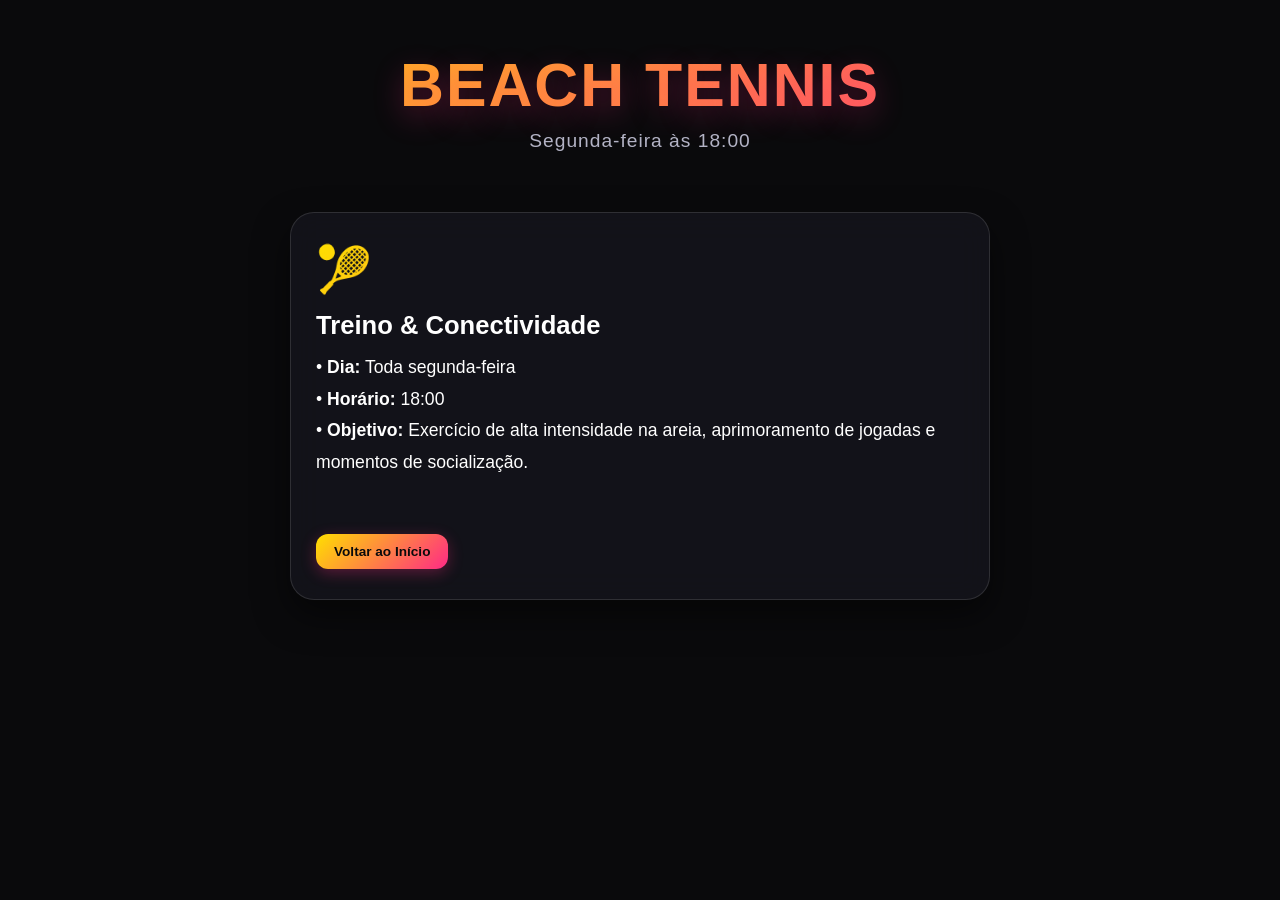
<file: esporte.html>
<!DOCTYPE html>
<html lang="pt-BR">
<head>
  <meta charset="UTF-8">
  <meta name="viewport" content="width=device-width, initial-scale=1.0">
  <title>Camila´s life - Esportes</title>
  <link rel="stylesheet" href="style.css">
</head>
<body>
  <header>
    <h1 class="title-gradient">Beach Tennis</h1>
    <p class="subtitle">Segunda-feira às 18:00</p>
  </header>
  <main class="container">
    <div class="card" style="max-width: 700px; margin: 0 auto; cursor: default;">
      <div class="card-icon">🎾</div>
      <h2 class="card-title">Treino & Conectividade</h2>
      <p class="card-summary" style="color: #fff; font-size: 1.1rem; line-height: 1.8;">
        • <strong>Dia:</strong> Toda segunda-feira<br>
        • <strong>Horário:</strong> 18:00<br>
        • <strong>Objetivo:</strong> Exercício de alta intensidade na areia, aprimoramento de jogadas e momentos de socialização.
      </p>
      <div style="margin-top: 30px;">
        <a href="index.html" class="btn btn-primary">Voltar ao Início</a>
      </div>
    </div>
  </main>
</body>
</html>
</file>
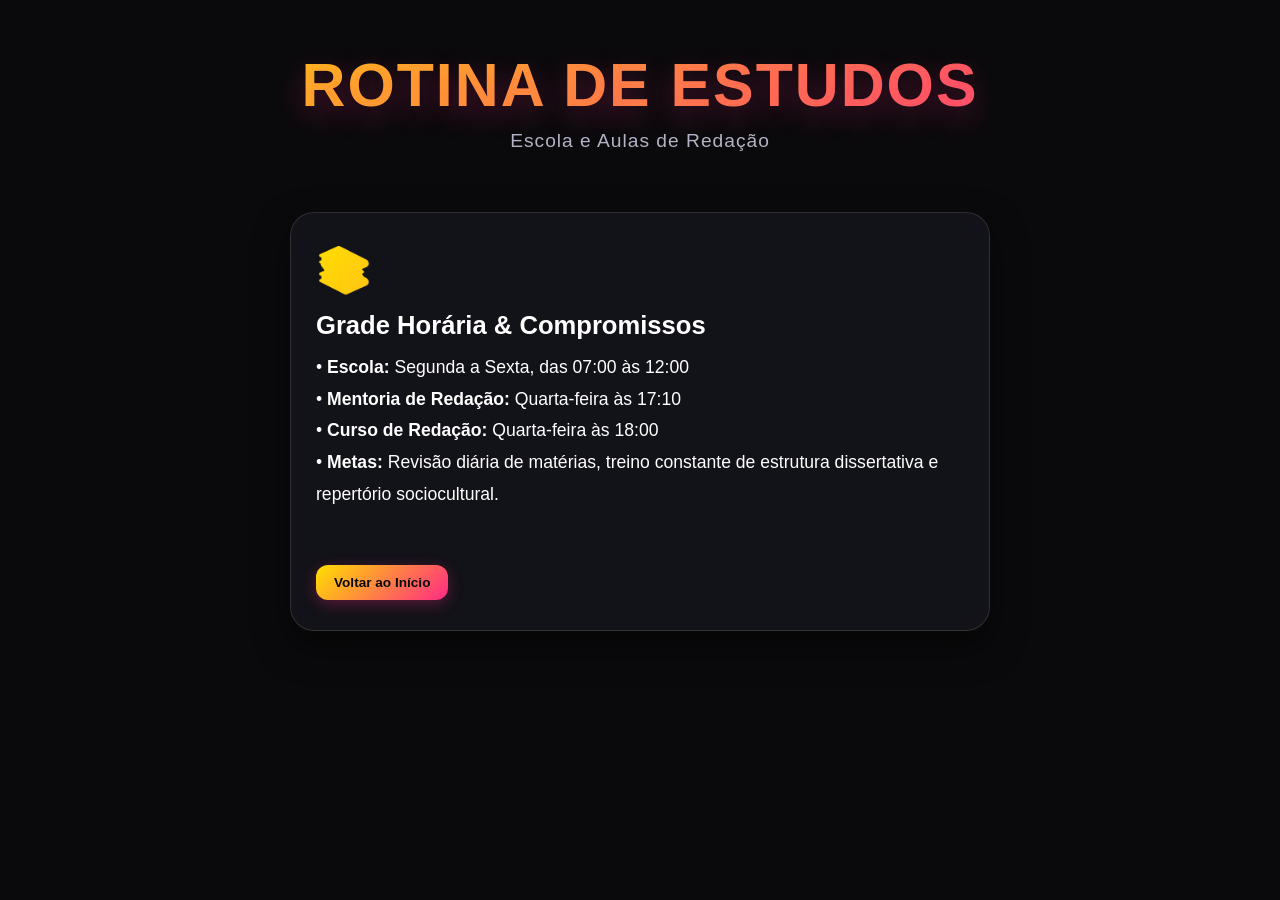
<file: estudo.html>
<!DOCTYPE html>
<html lang="pt-BR">
<head>
  <meta charset="UTF-8">
  <meta name="viewport" content="width=device-width, initial-scale=1.0">
  <title>Camila´s life - Estudo</title>
  <link rel="stylesheet" href="style.css">
</head>
<body>
  <header>
    <h1 class="title-gradient">Rotina de Estudos</h1>
    <p class="subtitle">Escola e Aulas de Redação</p>
  </header>
  <main class="container">
    <div class="card" style="max-width: 700px; margin: 0 auto; cursor: default;">
      <div class="card-icon">📚</div>
      <h2 class="card-title">Grade Horária & Compromissos</h2>
      <p class="card-summary" style="color: #fff; font-size: 1.1rem; line-height: 1.8;">
        • <strong>Escola:</strong> Segunda a Sexta, das 07:00 às 12:00<br>
        • <strong>Mentoria de Redação:</strong> Quarta-feira às 17:10<br>
        • <strong>Curso de Redação:</strong> Quarta-feira às 18:00<br>
        • <strong>Metas:</strong> Revisão diária de matérias, treino constante de estrutura dissertativa e repertório sociocultural.
      </p>
      <div style="margin-top: 30px;">
        <a href="index.html" class="btn btn-primary">Voltar ao Início</a>
      </div>
    </div>
  </main>
</body>
</html>
</file>
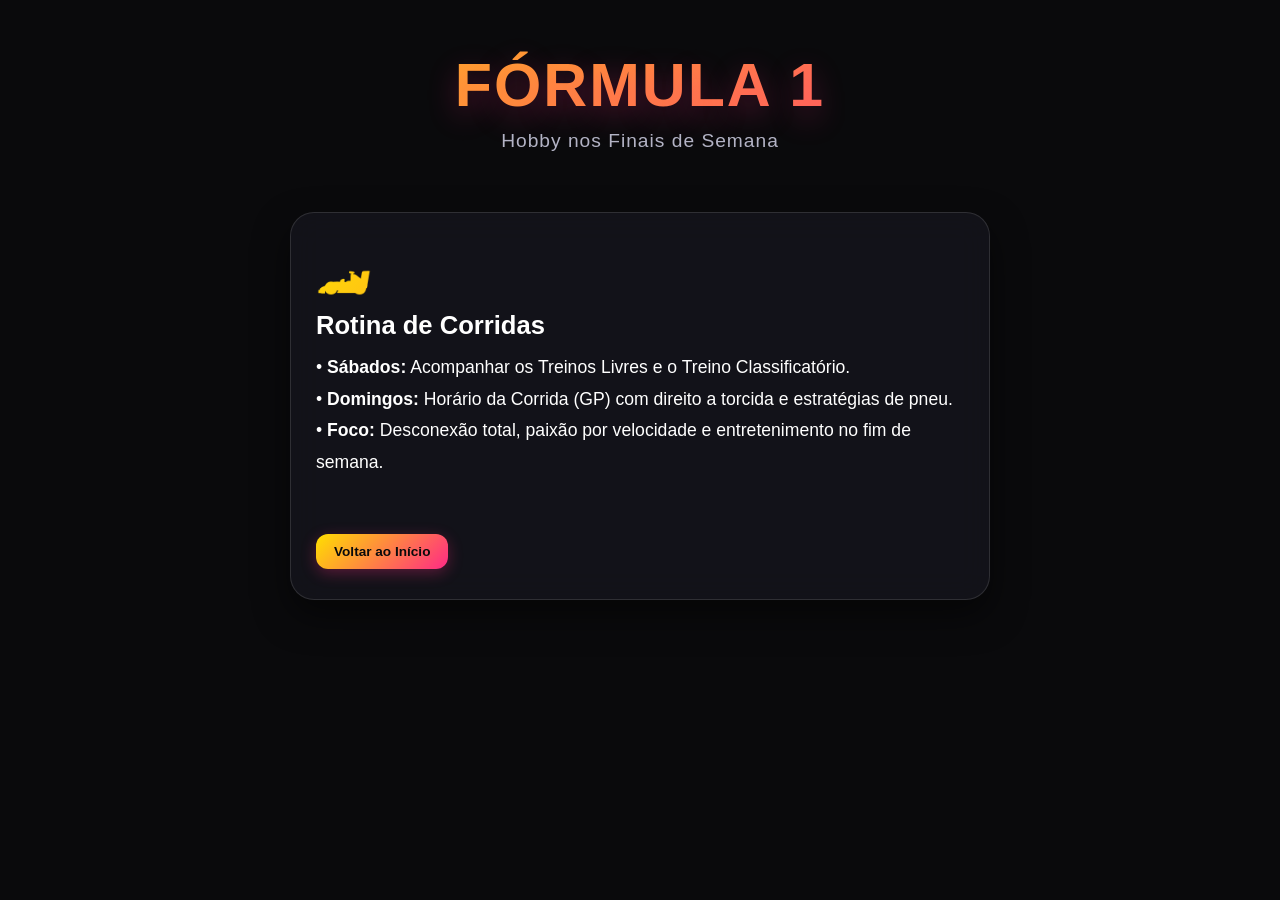
<file: hobby.html>
<!DOCTYPE html>
<html lang="pt-BR">
<head>
  <meta charset="UTF-8">
  <meta name="viewport" content="width=device-width, initial-scale=1.0">
  <title>Camila´s life - Hobby</title>
  <link rel="stylesheet" href="style.css">
</head>
<body>
  <header>
    <h1 class="title-gradient">Fórmula 1</h1>
    <p class="subtitle">Hobby nos Finais de Semana</p>
  </header>
  <main class="container">
    <div class="card" style="max-width: 700px; margin: 0 auto; cursor: default;">
      <div class="card-icon">🏎️</div>
      <h2 class="card-title">Rotina de Corridas</h2>
      <p class="card-summary" style="color: #fff; font-size: 1.1rem; line-height: 1.8;">
        • <strong>Sábados:</strong> Acompanhar os Treinos Livres e o Treino Classificatório.<br>
        • <strong>Domingos:</strong> Horário da Corrida (GP) com direito a torcida e estratégias de pneu.<br>
        • <strong>Foco:</strong> Desconexão total, paixão por velocidade e entretenimento no fim de semana.
      </p>
      <div style="margin-top: 30px;">
        <a href="index.html" class="btn btn-primary">Voltar ao Início</a>
      </div>
    </div>
  </main>
</body>
</html>
</file>
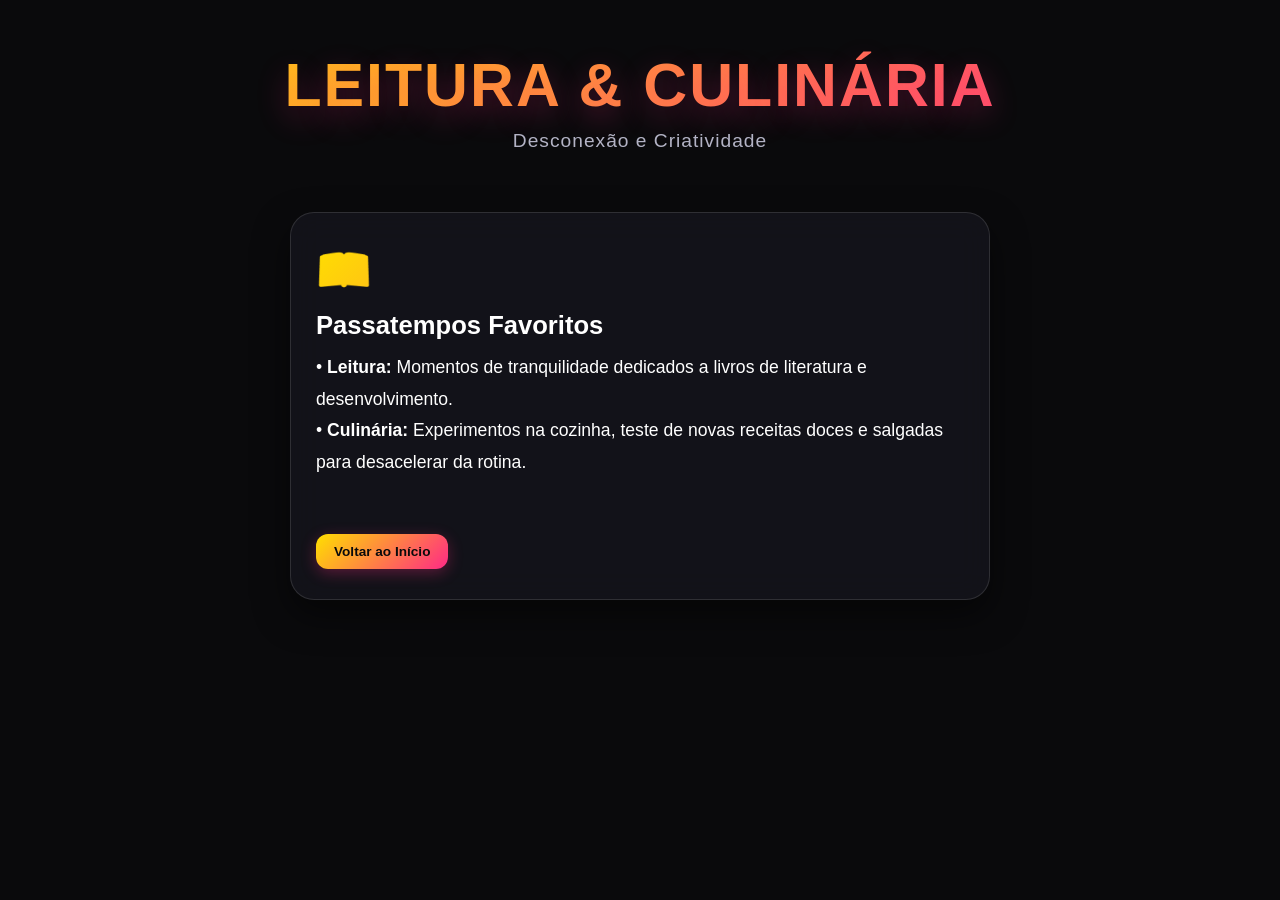
<file: lazer.html>
<!DOCTYPE html>
<html lang="pt-BR">
<head>
  <meta charset="UTF-8">
  <meta name="viewport" content="width=device-width, initial-scale=1.0">
  <title>Camila´s life - Lazer</title>
  <link rel="stylesheet" href="style.css">
</head>
<body>
  <header>
    <h1 class="title-gradient">Leitura & Culinária</h1>
    <p class="subtitle">Desconexão e Criatividade</p>
  </header>
  <main class="container">
    <div class="card" style="max-width: 700px; margin: 0 auto; cursor: default;">
      <div class="card-icon">📖</div>
      <h2 class="card-title">Passatempos Favoritos</h2>
      <p class="card-summary" style="color: #fff; font-size: 1.1rem; line-height: 1.8;">
        • <strong>Leitura:</strong> Momentos de tranquilidade dedicados a livros de literatura e desenvolvimento.<br>
        • <strong>Culinária:</strong> Experimentos na cozinha, teste de novas receitas doces e salgadas para desacelerar da rotina.
      </p>
      <div style="margin-top: 30px;">
        <a href="index.html" class="btn btn-primary">Voltar ao Início</a>
      </div>
    </div>
  </main>
</body>
</html>
</file>
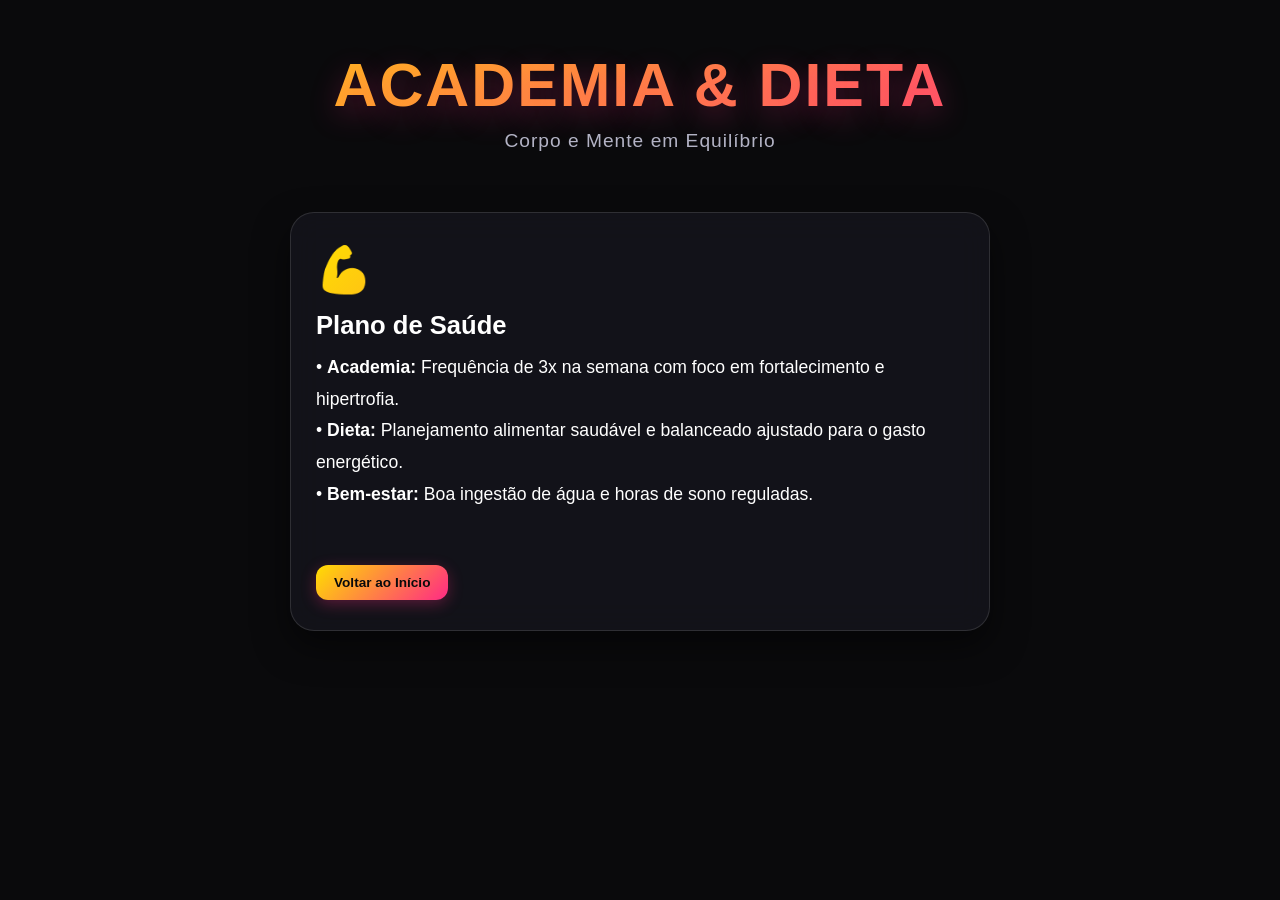
<file: saude.html>
<!DOCTYPE html>
<html lang="pt-BR">
<head>
  <meta charset="UTF-8">
  <meta name="viewport" content="width=device-width, initial-scale=1.0">
  <title>Camila´s life - Saúde</title>
  <link rel="stylesheet" href="style.css">
</head>
<body>
  <header>
    <h1 class="title-gradient">Academia & Dieta</h1>
    <p class="subtitle">Corpo e Mente em Equilíbrio</p>
  </header>
  <main class="container">
    <div class="card" style="max-width: 700px; margin: 0 auto; cursor: default;">
      <div class="card-icon">💪</div>
      <h2 class="card-title">Plano de Saúde</h2>
      <p class="card-summary" style="color: #fff; font-size: 1.1rem; line-height: 1.8;">
        • <strong>Academia:</strong> Frequência de 3x na semana com foco em fortalecimento e hipertrofia.<br>
        • <strong>Dieta:</strong> Planejamento alimentar saudável e balanceado ajustado para o gasto energético.<br>
        • <strong>Bem-estar:</strong> Boa ingestão de água e horas de sono reguladas.
      </p>
      <div style="margin-top: 30px;">
        <a href="index.html" class="btn btn-primary">Voltar ao Início</a>
      </div>
    </div>
  </main>
</body>
</html>
</file>
<file: style.css>
/* =========================================================
   Camila's Life - Estilos Principais (3D Glassmorphism & Gradient)
   ========================================================= */

:root {
  --primary-yellow: #ffdf00;
  --primary-pink: #ff2a85;
  --accent-magenta: #e0115f;
  --bg-dark: #0a0a0c;
  --card-bg: rgba(22, 22, 30, 0.75);
  --card-border: rgba(255, 255, 255, 0.12);
  --text-main: #ffffff;
  --text-muted: #b3b3c5;
  --gradient-brand: linear-gradient(135deg, var(--primary-yellow) 0%, var(--primary-pink) 100%);
  --gradient-glow: linear-gradient(135deg, rgba(255, 223, 0, 0.3) 0%, rgba(255, 42, 133, 0.3) 100%);
}

* {
  box-sizing: border-box;
  margin: 0;
  padding: 0;
}

body {
  font-family: 'Segoe UI', Tahoma, Geneva, Verdana, sans-serif;
  background-color: var(--bg-dark);
  color: var(--text-main);
  min-height: 100vh;
  overflow-x: hidden;
  position: relative;
}

/* Canvas 3D de Fundo */
#bg-canvas {
  position: fixed;
  top: 0;
  left: 0;
  width: 100vw;
  height: 100vh;
  z-index: 0;
  pointer-events: none;
}

/* Header & Título */
header {
  position: relative;
  z-index: 10;
  text-align: center;
  padding: 50px 20px 20px;
}

.title-gradient {
  font-size: 3.8rem;
  font-weight: 900;
  text-transform: uppercase;
  letter-spacing: 2px;
  background: var(--gradient-brand);
  -webkit-background-clip: text;
  -webkit-text-fill-color: transparent;
  text-shadow: 0 10px 30px rgba(255, 42, 133, 0.3);
  margin-bottom: 10px;
}

.subtitle {
  color: var(--text-muted);
  font-size: 1.2rem;
  letter-spacing: 1px;
}

/* Layout dos Cards */
main.container {
  position: relative;
  z-index: 10;
  max-width: 1200px;
  margin: 40px auto;
  padding: 0 20px;
}

.cards-grid {
  display: grid;
  grid-template-columns: repeat(auto-fit, minmax(260px, 1fr));
  gap: 30px;
  perspective: 1000px;
}

/* Card 3D Estilizado */
.card {
  background: var(--card-bg);
  border: 1px solid var(--card-border);
  backdrop-filter: blur(16px);
  -webkit-backdrop-filter: blur(16px);
  border-radius: 24px;
  padding: 30px 25px;
  transition: transform 0.4s cubic-bezier(0.175, 0.885, 0.32, 1.275), box-shadow 0.4s ease, border-color 0.4s ease;
  transform-style: preserve-3d;
  cursor: pointer;
  box-shadow: 0 15px 35px rgba(0, 0, 0, 0.5);
  display: flex;
  flex-direction: column;
  justify-content: space-between;
}

.card:hover {
  transform: translateY(-12px) rotateX(4deg) rotateY(-4deg);
  border-color: rgba(255, 223, 0, 0.4);
  box-shadow: 0 25px 45px rgba(255, 42, 133, 0.25), 0 0 20px rgba(255, 223, 0, 0.2);
}

.card-icon {
  font-size: 2.8rem;
  margin-bottom: 15px;
  background: var(--gradient-brand);
  -webkit-background-clip: text;
  -webkit-text-fill-color: transparent;
}

.card-title {
  font-size: 1.6rem;
  font-weight: 700;
  margin-bottom: 12px;
  color: #fff;
}

.card-summary {
  color: var(--text-muted);
  font-size: 0.95rem;
  line-height: 1.5;
  margin-bottom: 25px;
}

.card-actions {
  display: flex;
  gap: 10px;
  margin-top: auto;
}

.btn {
  padding: 10px 18px;
  border-radius: 12px;
  font-weight: 600;
  font-size: 0.85rem;
  cursor: pointer;
  border: none;
  transition: all 0.3s ease;
  text-decoration: none;
  text-align: center;
  display: inline-block;
}

.btn-primary {
  background: var(--gradient-brand);
  color: #0a0a0c;
  box-shadow: 0 4px 15px rgba(255, 42, 133, 0.3);
}

.btn-primary:hover {
  opacity: 0.9;
  transform: scale(1.03);
}

.btn-secondary {
  background: rgba(255, 255, 255, 0.08);
  color: #fff;
  border: 1px solid rgba(255, 255, 255, 0.15);
}

.btn-secondary:hover {
  background: rgba(255, 255, 255, 0.18);
}

/* Modal */
.modal-overlay {
  position: fixed;
  top: 0;
  left: 0;
  width: 100vw;
  height: 100vh;
  background: rgba(0, 0, 0, 0.75);
  backdrop-filter: blur(10px);
  z-index: 100;
  display: flex;
  align-items: center;
  justify-content: center;
  opacity: 0;
  pointer-events: none;
  transition: opacity 0.3s ease;
}

.modal-overlay.active {
  opacity: 1;
  pointer-events: auto;
}

.modal-container {
  background: #121218;
  border: 1px solid rgba(255, 223, 0, 0.3);
  border-radius: 24px;
  width: 90%;
  max-width: 500px;
  padding: 35px;
  position: relative;
  box-shadow: 0 20px 50px rgba(255, 42, 133, 0.3);
  transform: translateY(30px) scale(0.95);
  transition: transform 0.3s ease;
}

.modal-overlay.active .modal-container {
  transform: translateY(0) scale(1);
}

.modal-close {
  position: absolute;
  top: 20px;
  right: 20px;
  background: transparent;
  border: none;
  color: var(--text-muted);
  font-size: 1.5rem;
  cursor: pointer;
  transition: color 0.2s;
}

.modal-close:hover {
  color: var(--primary-pink);
}

.modal-title {
  font-size: 2rem;
  background: var(--gradient-brand);
  -webkit-background-clip: text;
  -webkit-text-fill-color: transparent;
  margin-bottom: 15px;
}

.modal-body {
  color: #d1d1e0;
  font-size: 1rem;
  line-height: 1.6;
  margin-bottom: 25px;
}

.modal-body ul {
  list-style-type: none;
  padding-left: 0;
}

.modal-body li {
  margin-bottom: 10px;
  padding-left: 20px;
  position: relative;
}

.modal-body li::before {
  content: "✦";
  color: var(--primary-yellow);
  position: absolute;
  left: 0;
}

/* Responsividade */
@media (max-width: 768px) {
  .title-gradient {
    font-size: 2.6rem;
  }
}
</file>
